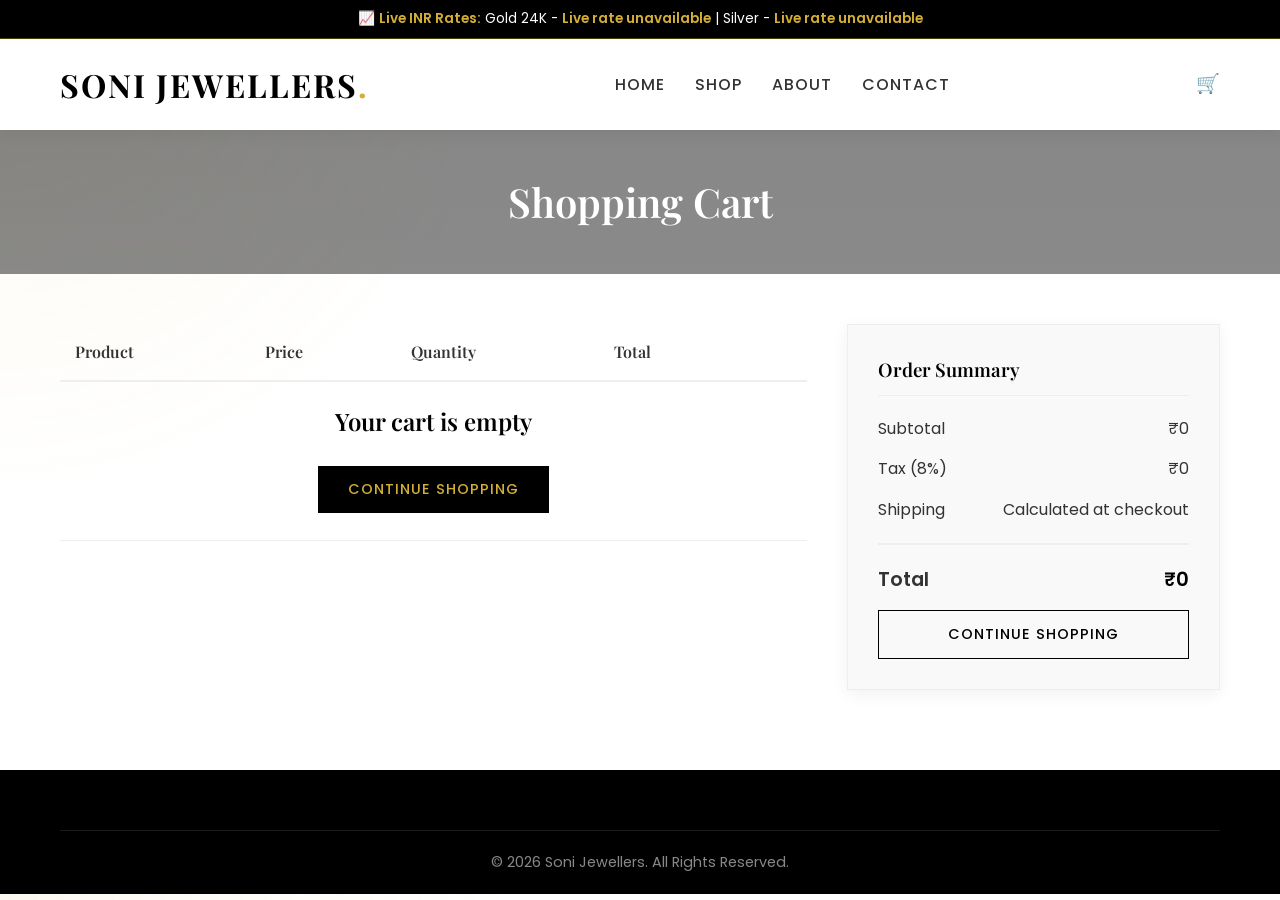
<file: cart.html>
<!DOCTYPE html>
<html lang="en">
<head>
    <meta charset="UTF-8">
    <meta name="viewport" content="width=device-width, initial-scale=1.0">
    <title>Your Cart | Soni Jewellers</title>
    <link rel="stylesheet" href="css/style.css">
    <link rel="stylesheet" href="css/responsive.css">
</head>
<body>

    <!-- Live Rates Top Bar -->
    <div class="top-bar">
        <div class="container">
            📈 <span>Live INR Rates:</span> Gold 24K - <span id="live-gold-price">Fetching live...</span> | Silver - <span id="live-silver-price">Fetching live...</span>
        </div>
    </div>

    <!-- Navbar -->
    <nav class="navbar">
        <div class="container">
            <a href="index.html" class="logo">SONI JEWELLERS<span>.</span></a>
            
            <ul class="nav-links">
                <li><a href="index.html">Home</a></li>
                <li><a href="shop.html">Shop</a></li>
                <li><a href="about.html">About</a></li>
                <li><a href="contact.html">Contact</a></li>
            </ul>

            <div class="nav-icons">
                <a href="cart.html" class="cart-icon">
                    🛒
                    <span class="cart-badge" style="display: none;">0</span>
                </a>
                <div class="hamburger">☰</div>
            </div>
        </div>
    </nav>

    <!-- Page Header -->
    <div class="page-header" style="padding: 40px 0;">
        <div class="container">
            <h1 style="font-size: 2.5rem;">Shopping Cart</h1>
        </div>
    </div>

    <!-- Cart Section -->
    <section class="section" style="padding-top: 0;">
        <div class="container">
            <div class="cart-container">
                
                <div class="cart-items">
                    <div class="cart-table-wrapper">
                        <table class="cart-table">
                            <thead>
                                <tr>
                                    <th>Product</th>
                                    <th>Price</th>
                                    <th>Quantity</th>
                                    <th>Total</th>
                                    <th></th>
                                </tr>
                            </thead>
                            <tbody id="cart-items-container">
                                <!-- Injected via JS -->
                            </tbody>
                        </table>
                    </div>
                </div>

                <div class="cart-summary">
                    <h3>Order Summary</h3>
                    <div class="summary-row">
                        <span>Subtotal</span>
                        <span id="cart-subtotal">₹0</span>
                    </div>
                    <div class="summary-row">
                        <span>Tax (8%)</span>
                        <span id="cart-tax">₹0</span>
                    </div>
                    <div class="summary-row">
                        <span>Shipping</span>
                        <span>Calculated at checkout</span>
                    </div>
                    <div class="summary-total">
                        <span>Total</span>
                        <span id="cart-total" style="color: var(--color-primary);">₹0</span>
                    </div>
                    
                    <button class="btn btn-primary checkout-btn" onclick="window.location.href='checkout.html'">Proceed to Checkout</button>
                    <a href="shop.html" class="btn btn-outline checkout-btn" style="text-align: center; display: block; margin-top: 15px;">Continue Shopping</a>
                </div>

            </div>
        </div>
    </section>

    <!-- Footer -->
    <footer class="footer">
        <div class="container">
            <div class="footer-bottom">
                <p>&copy; <span id="current-year"></span> Soni Jewellers. All Rights Reserved.</p>
            </div>
        </div>
    </footer>

    <!-- Scripts -->
    <script src="js/products.js"></script>
    <script src="js/cart.js"></script>
    <script src="js/main.js"></script>
    <script src="js/live-rates.js"></script>
</body>
</html>
</file>
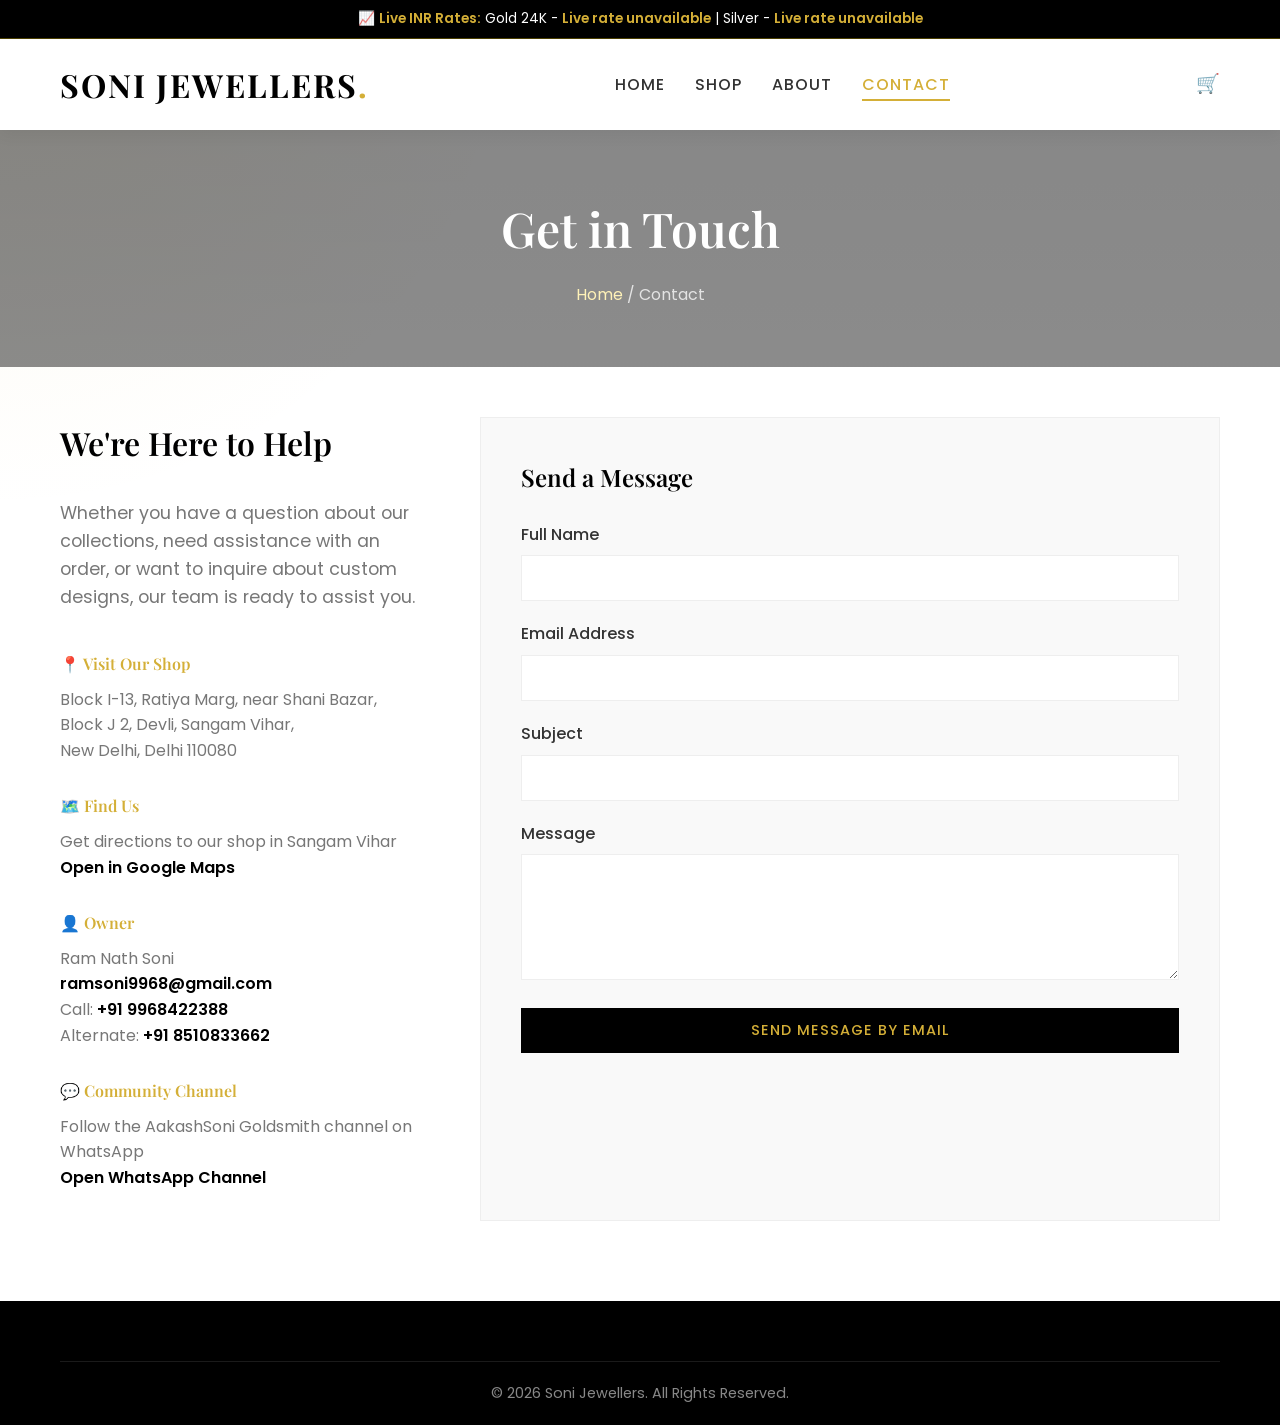
<file: contact.html>
<!DOCTYPE html>
<html lang="en">
<head>
    <meta charset="UTF-8">
    <meta name="viewport" content="width=device-width, initial-scale=1.0">
    <title>Contact Us | Soni Jewellers</title>
    <link rel="stylesheet" href="css/style.css">
    <link rel="stylesheet" href="css/responsive.css">
</head>
<body>

    <!-- Live Rates Top Bar -->
    <div class="top-bar">
        <div class="container">
            📈 <span>Live INR Rates:</span> Gold 24K - <span id="live-gold-price">Fetching live...</span> | Silver - <span id="live-silver-price">Fetching live...</span>
        </div>
    </div>

    <!-- Navbar -->
    <nav class="navbar">
        <div class="container">
            <a href="index.html" class="logo">SONI JEWELLERS<span>.</span></a>
            
            <ul class="nav-links">
                <li><a href="index.html">Home</a></li>
                <li><a href="shop.html">Shop</a></li>
                <li><a href="about.html">About</a></li>
                <li><a href="contact.html" class="active">Contact</a></li>
            </ul>

            <div class="nav-icons">
                <a href="cart.html" class="cart-icon">
                    🛒
                    <span class="cart-badge" style="display: none;">0</span>
                </a>
                <div class="hamburger">☰</div>
            </div>
        </div>
    </nav>

    <!-- Page Header -->
    <div class="page-header">
        <div class="container">
            <h1>Get in Touch</h1>
            <div class="breadcrumb">
                <a href="index.html">Home</a> / Contact
            </div>
        </div>
    </div>

    <!-- Contact Content -->
    <section class="section" style="padding-top: 0;">
        <div class="container">
            <div class="contact-container">
                
                <div class="contact-info">
                    <h2 style="font-size: 2rem; margin-bottom: 30px;">We're Here to Help</h2>
                    <p style="color: var(--color-text-light); margin-bottom: 40px; font-size: 1.1rem;">
                        Whether you have a question about our collections, need assistance with an order, or want to inquire about custom designs, our team is ready to assist you.
                    </p>
                    
                    <div class="contact-info-item">
                        <h4>📍 Visit Our Shop</h4>
                        <p style="color: var(--color-text-light);">Block I-13, Ratiya Marg, near Shani Bazar,<br>Block J 2, Devli, Sangam Vihar,<br>New Delhi, Delhi 110080</p>
                    </div>
                    
                    <div class="contact-info-item">
                        <h4>🗺️ Find Us</h4>
                        <p style="color: var(--color-text-light);">
                            Get directions to our shop in Sangam Vihar<br>
                            <a href="https://www.google.com/maps/search/?api=1&query=Block%20I-13%2C%20Ratiya%20Marg%2C%20near%20Shani%20Bazar%2C%20Block%20J%202%2C%20Devli%2C%20Sangam%20Vihar%2C%20New%20Delhi%2C%20Delhi%20110080" target="_blank" rel="noopener" style="color: var(--color-primary); font-weight: 600;">Open in Google Maps</a>
                        </p>
                    </div>
                    
                    <div class="contact-info-item">
                        <h4>👤 Owner</h4>
                        <p style="color: var(--color-text-light);">
                            Ram Nath Soni<br>
                            <a href="mailto:ramsoni9968@gmail.com" style="color: var(--color-primary); font-weight: 600;">ramsoni9968@gmail.com</a><br>
                            Call: <a href="tel:+919968422388" style="color: var(--color-primary); font-weight: 600;">+91 9968422388</a><br>
                            Alternate: <a href="tel:+918510833662" style="color: var(--color-primary); font-weight: 600;">+91 8510833662</a>
                        </p>
                    </div>
                    
                    <div class="contact-info-item">
                        <h4>💬 Community Channel</h4>
                        <p style="color: var(--color-text-light);">
                            Follow the AakashSoni Goldsmith channel on WhatsApp<br>
                            <a href="https://whatsapp.com/channel/0029VaAYCEkDDmFS52tx6C1o" target="_blank" rel="noopener" style="color: var(--color-primary); font-weight: 600;">Open WhatsApp Channel</a>
                        </p>
                    </div>
                </div>
                
                <div class="contact-form-wrapper" style="background-color: var(--color-bg-light); padding: 40px; border: 1px solid var(--color-border);">
                    <h3 style="margin-bottom: 25px; font-family: var(--font-heading); font-size: 1.5rem;">Send a Message</h3>
                    <form id="contact-form" onsubmit="handleContact(event)">
                        <div class="form-group">
                            <label for="name">Full Name</label>
                            <input type="text" id="name" required>
                        </div>
                        <div class="form-group">
                            <label for="email">Email Address</label>
                            <input type="email" id="email" required>
                        </div>
                        <div class="form-group">
                            <label for="subject">Subject</label>
                            <input type="text" id="subject" required>
                        </div>
                        <div class="form-group">
                            <label for="message">Message</label>
                            <textarea id="message" rows="5" required></textarea>
                        </div>
                        <button type="submit" class="btn btn-primary" style="width: 100%;">Send Message by Email</button>
                    </form>
                </div>

            </div>
        </div>
    </section>

    <!-- Footer -->
    <footer class="footer">
        <div class="container">
            <div class="footer-bottom">
                <p>&copy; <span id="current-year"></span> Soni Jewellers. All Rights Reserved.</p>
            </div>
        </div>
    </footer>

    <!-- Scripts -->
    <script src="js/cart.js"></script>
    <script src="js/main.js?v=motion"></script>
    <script src="js/live-rates.js"></script>
    <script>
        function handleContact(e) {
            e.preventDefault();
            const form = document.getElementById('contact-form');
            const name = document.getElementById('name').value.trim();
            const email = document.getElementById('email').value.trim();
            const subject = document.getElementById('subject').value.trim();
            const message = document.getElementById('message').value.trim();
            const recipient = 'ayssoni9968@gmail.com';
            const emailSubject = encodeURIComponent(subject || 'Website enquiry from Soni Jewellers');
            const emailBody = encodeURIComponent(
                `Name: ${name}\nEmail: ${email}\n\nMessage:\n${message}`
            );
            
            window.location.href = `mailto:${recipient}?subject=${emailSubject}&body=${emailBody}`;
            showToast('Your email app is opening with the message ready to send.');
            
            form.reset();
        }
    </script>
</body>
</html>
</file>
<file: css/style.css>
@import url('https://fonts.googleapis.com/css2?family=Playfair+Display:ital,wght@0,400;0,600;0,700;1,400&family=Poppins:wght@300;400;500;600&display=swap');

:root {
    --color-primary: #000000;
    --color-secondary: #D4AF37; /* Refined gold */
    --color-secondary-light: #FFF2B8;
    --color-accent: #8B1E3F;
    --color-text: #333333;
    --color-text-light: #777777;
    --color-bg: #FFFFFF;
    --color-bg-light: #F9F9F9;
    --color-border: #EEEEEE;
    --color-success: #28a745;
    
    --font-heading: 'Playfair Display', serif;
    --font-body: 'Poppins', sans-serif;
    
    --transition: all 0.3s ease;
    --shadow: 0 4px 16px rgba(0, 0, 0, 0.06);
    --shadow-hover: 0 22px 45px rgba(0, 0, 0, 0.14);
}

* {
    margin: 0;
    padding: 0;
    box-sizing: border-box;
}

body {
    font-family: var(--font-body);
    color: var(--color-text);
    background:
        radial-gradient(circle at top left, rgba(212, 175, 55, 0.08), transparent 32rem),
        var(--color-bg);
    line-height: 1.6;
    overflow-x: hidden;
}

h1, h2, h3, h4, h5, h6 {
    font-family: var(--font-heading);
    color: var(--color-primary);
    font-weight: 600;
}

a {
    text-decoration: none;
    color: inherit;
    transition: var(--transition);
}

ul {
    list-style: none;
}

img {
    max-width: 100%;
    height: auto;
    display: block;
}

/* Typography */
.section-title {
    text-align: center;
    font-size: 2.5rem;
    margin-bottom: 2rem;
    position: relative;
}

.section-title::after {
    content: '';
    position: absolute;
    bottom: -10px;
    left: 50%;
    transform: translateX(-50%);
    width: 60px;
    height: 2px;
    background: linear-gradient(90deg, transparent, var(--color-secondary), transparent);
}

/* Layout Utilities */
.container {
    max-width: 1200px;
    margin: 0 auto;
    padding: 0 20px;
}

.section {
    padding: 80px 0;
}

/* Buttons */
.btn {
    display: inline-block;
    padding: 12px 30px;
    font-family: var(--font-body);
    font-weight: 500;
    text-transform: uppercase;
    letter-spacing: 1px;
    cursor: pointer;
    border: none;
    transition: all 0.4s cubic-bezier(0.165, 0.84, 0.44, 1);
    font-size: 0.9rem;
    border-radius: 0;
    position: relative;
    overflow: hidden;
    z-index: 1;
    isolation: isolate;
}

.btn::before {
    content: '';
    position: absolute;
    bottom: 0;
    left: 0;
    width: 100%;
    height: 0%;
    transition: all 0.4s cubic-bezier(0.165, 0.84, 0.44, 1);
    z-index: -1;
}

.btn::after {
    content: '';
    position: absolute;
    top: -80%;
    left: -45%;
    width: 35%;
    height: 260%;
    background: rgba(255, 255, 255, 0.28);
    transform: rotate(25deg) translateX(-160%);
    transition: transform 0.6s ease;
    z-index: -1;
}

.btn:hover::after {
    transform: rotate(25deg) translateX(420%);
}

.btn-primary {
    background-color: var(--color-primary);
    color: var(--color-secondary);
}

.btn-primary::before {
    background-color: var(--color-secondary);
}

.btn-primary:hover {
    color: var(--color-primary);
    transform: translateY(-3px);
    box-shadow: 0 10px 20px rgba(0,0,0,0.2);
}

.btn-primary:hover::before {
    height: 100%;
}

.btn-outline {
    background-color: transparent;
    color: var(--color-primary);
    border: 1px solid var(--color-primary);
}

.btn-outline::before {
    background-color: var(--color-primary);
}

.btn-outline:hover {
    color: var(--color-secondary);
    transform: translateY(-3px);
}

.btn-outline:hover::before {
    height: 100%;
}

/* Navbar */
.navbar {
    padding: 20px 0;
    background-color: var(--color-bg);
    position: sticky;
    top: 0;
    z-index: 1000;
    box-shadow: var(--shadow);
    transition: padding 0.3s ease, box-shadow 0.3s ease, background-color 0.3s ease;
}

.navbar.scrolled {
    padding: 12px 0;
    background-color: rgba(255, 255, 255, 0.94);
    backdrop-filter: blur(16px);
    box-shadow: 0 12px 30px rgba(0, 0, 0, 0.09);
}

.navbar .container {
    display: flex;
    justify-content: space-between;
    align-items: center;
}

.logo {
    font-family: var(--font-heading);
    font-size: 2rem;
    font-weight: 700;
    color: var(--color-primary);
    letter-spacing: 2px;
    transition: transform 0.3s ease;
}

.logo:hover {
    transform: translateY(-2px);
}

.logo span {
    color: var(--color-secondary);
}

.nav-links {
    display: flex;
    gap: 30px;
}

.nav-links a {
    font-weight: 500;
    font-size: 1rem;
    text-transform: uppercase;
    letter-spacing: 1px;
    position: relative;
    padding-bottom: 5px;
}

.nav-links a::after {
    content: '';
    position: absolute;
    width: 0;
    height: 2px;
    bottom: 0;
    left: 0;
    background-color: var(--color-secondary);
    transition: width 0.3s ease;
}

.nav-links a:hover::after, .nav-links a.active::after {
    width: 100%;
}

.nav-links a:hover, .nav-links a.active {
    color: var(--color-secondary);
}

.nav-icons {
    display: flex;
    gap: 20px;
    align-items: center;
}

.cart-icon {
    position: relative;
    font-size: 1.2rem;
    cursor: pointer;
}

.cart-icon:hover {
    color: var(--color-secondary);
    transform: translateY(-2px) scale(1.08);
}

.cart-badge {
    position: absolute;
    top: -8px;
    right: -10px;
    background-color: var(--color-secondary);
    color: var(--color-primary);
    font-size: 0.7rem;
    font-weight: 700;
    height: 18px;
    width: 18px;
    border-radius: 50%;
    display: flex;
    justify-content: center;
    align-items: center;
}

.hamburger {
    display: none;
    font-size: 1.5rem;
    cursor: pointer;
}

/* Footer */
.footer {
    background-color: var(--color-primary);
    color: var(--color-bg);
    padding: 60px 0 20px;
}

.footer-content {
    display: grid;
    grid-template-columns: repeat(auto-fit, minmax(250px, 1fr));
    gap: 40px;
    margin-bottom: 40px;
}

.footer-col h3 {
    color: var(--color-secondary);
    margin-bottom: 20px;
    font-family: var(--font-body);
    font-size: 1.2rem;
}

.footer-col p {
    color: #ccc;
    margin-bottom: 15px;
}

.footer-links li {
    margin-bottom: 10px;
}

.footer-links a {
    color: #ccc;
}

.footer-links a:hover {
    color: var(--color-secondary);
}

.social-icons {
    display: flex;
    gap: 15px;
}

.social-icons a {
    color: var(--color-bg);
    background-color: rgba(255, 255, 255, 0.1);
    width: 40px;
    height: 40px;
    display: flex;
    justify-content: center;
    align-items: center;
    border-radius: 50%;
}

.social-icons a:hover {
    background-color: var(--color-secondary);
    color: var(--color-primary);
    transform: translateY(-4px);
}

.footer-bottom {
    text-align: center;
    padding-top: 20px;
    border-top: 1px solid rgba(255, 255, 255, 0.1);
    color: #888;
    font-size: 0.9rem;
}

/* Product Card */
.product-card {
    background-color: var(--color-bg);
    border: 1px solid var(--color-border);
    transition: transform 0.45s ease, box-shadow 0.45s ease, border-color 0.45s ease;
    position: relative;
    overflow: hidden;
    isolation: isolate;
}

.product-card::before {
    content: '';
    position: absolute;
    inset: -1px;
    background: linear-gradient(135deg, rgba(212, 175, 55, 0.45), transparent 38%, rgba(139, 30, 63, 0.18));
    opacity: 0;
    transition: opacity 0.45s ease;
    z-index: -1;
}

.product-card:hover {
    box-shadow: var(--shadow-hover);
    transform: translateY(-12px);
    border-color: rgba(212, 175, 55, 0.45);
}

.product-card:hover::before {
    opacity: 1;
}

.product-img {
    position: relative;
    overflow: hidden;
    height: 300px;
}

.product-img img {
    width: 100%;
    height: 100%;
    object-fit: cover;
    transition: transform 0.7s ease, filter 0.7s ease;
}

.product-card:hover .product-img img {
    transform: scale(1.08);
    filter: saturate(1.08) contrast(1.04);
}

.product-badge {
    position: absolute;
    top: 15px;
    left: 15px;
    background-color: var(--color-primary);
    color: var(--color-secondary);
    padding: 5px 10px;
    font-size: 0.8rem;
    font-weight: 500;
    text-transform: uppercase;
    z-index: 2;
}

.product-action {
    position: absolute;
    bottom: -50px;
    left: 0;
    width: 100%;
    transition: bottom 0.35s ease, opacity 0.35s ease;
    display: flex;
    justify-content: center;
    z-index: 2;
    opacity: 0;
}

.product-card:hover .product-action {
    bottom: 20px;
    opacity: 1;
}

.product-info {
    padding: 20px;
    text-align: center;
}

.product-category {
    font-size: 0.8rem;
    color: var(--color-text-light);
    text-transform: uppercase;
    margin-bottom: 5px;
}

.product-title {
    font-family: var(--font-body);
    font-size: 1.1rem;
    margin-bottom: 10px;
}

.product-title a {
    color: var(--color-primary);
}

.product-title a:hover {
    color: var(--color-secondary);
}

.product-price {
    font-weight: 600;
    color: var(--color-primary);
    font-size: 1.2rem;
}

/* Toast Notification */
.toast-container {
    position: fixed;
    bottom: 20px;
    right: 20px;
    z-index: 9999;
    display: flex;
    flex-direction: column;
    gap: 10px;
}

.toast {
    background-color: var(--color-primary);
    color: var(--color-bg);
    padding: 15px 25px;
    border-left: 4px solid var(--color-secondary);
    box-shadow: 0 5px 15px rgba(0,0,0,0.2);
    display: flex;
    align-items: center;
    justify-content: space-between;
    min-width: 300px;
    transform: translateX(120%);
    transition: transform 0.3s ease;
}

.toast.show {
    transform: translateX(0);
}

/* Home Page specific */
.hero {
    height: calc(100vh - 80px);
    background-image: linear-gradient(rgba(0, 0, 0, 0.4), rgba(0, 0, 0, 0.4)), url('https://images.unsplash.com/photo-1515562141207-7a88fb7ce338?auto=format&fit=crop&q=80&w=1920');
    background-size: cover;
    background-position: center;
    background-attachment: fixed; /* CSS fallback; JS enhances it on capable browsers */
    display: flex;
    align-items: center;
    text-align: center;
    color: var(--color-bg);
    position: relative;
    overflow: hidden;
    will-change: background-position;
}

.hero::before {
    content: '';
    position: absolute;
    inset: 0;
    background:
        linear-gradient(120deg, rgba(212, 175, 55, 0.22), transparent 34%),
        radial-gradient(circle at 68% 42%, rgba(255, 255, 255, 0.16), transparent 18rem);
    pointer-events: none;
}

.hero::after {
    content: '';
    position: absolute;
    left: 50%;
    bottom: 34px;
    width: 1px;
    height: 58px;
    background: linear-gradient(var(--color-secondary), transparent);
    animation: scrollCue 1.8s ease-in-out infinite;
}

.hero-content {
    max-width: 800px;
    margin: 0 auto;
    position: relative;
    z-index: 1;
    animation: heroIntro 1s ease-out both;
}

.hero-subtitle {
    font-family: var(--font-body);
    text-transform: uppercase;
    letter-spacing: 3px;
    margin-bottom: 15px;
    color: var(--color-secondary);
    text-shadow: 0 8px 28px rgba(0, 0, 0, 0.35);
}

.hero-title {
    font-size: 4.5rem;
    margin-bottom: 30px;
    color: var(--color-bg);
    text-shadow: 0 18px 60px rgba(0, 0, 0, 0.42);
}

.categories-grid {
    display: grid;
    grid-template-columns: repeat(auto-fit, minmax(250px, 1fr));
    gap: 30px;
}

.category-card {
    position: relative;
    height: 350px;
    overflow: hidden;
    cursor: pointer;
    box-shadow: var(--shadow);
    transform: translateZ(0);
}

.category-card::after {
    content: '';
    position: absolute;
    inset: 18px;
    border: 1px solid rgba(255, 255, 255, 0.55);
    opacity: 0;
    transform: scale(0.92);
    transition: opacity 0.45s ease, transform 0.45s ease;
    pointer-events: none;
    z-index: 2;
}

.category-card img {
    width: 100%;
    height: 100%;
    object-fit: cover;
    transition: transform 0.5s ease;
}

.category-overlay {
    position: absolute;
    inset: 0;
    background: linear-gradient(180deg, rgba(0, 0, 0, 0.08), rgba(0, 0, 0, 0.44));
    display: flex;
    align-items: center;
    justify-content: center;
    transition: all 0.4s ease;
}

.category-card:hover img {
    transform: scale(1.15);
}

.category-card:hover .category-overlay {
    background: linear-gradient(180deg, rgba(0, 0, 0, 0.15), rgba(0, 0, 0, 0.72));
}

.category-card:hover::after {
    opacity: 1;
    transform: scale(1);
}

.category-overlay h3 {
    color: var(--color-bg);
    font-size: 2rem;
    letter-spacing: 2px;
    transform: translateY(20px);
    opacity: 0;
    transition: all 0.4s ease;
}

.category-card:hover .category-overlay h3 {
    transform: translateY(0);
    opacity: 1;
}

.products-grid {
    display: grid;
    grid-template-columns: repeat(auto-fill, minmax(250px, 1fr));
    gap: 30px;
}

.offer-banner {
    background:
        linear-gradient(135deg, rgba(212, 175, 55, 0.16), transparent 42%),
        var(--color-bg-light);
    display: flex;
    align-items: center;
    overflow: hidden;
}

.offer-content {
    flex: 1;
    padding: 60px;
    text-align: center;
}

.offer-content h2 {
    font-size: 3rem;
    margin-bottom: 20px;
}

.offer-img {
    flex: 1;
    height: 500px;
    overflow: hidden;
}

.offer-img img {
    width: 100%;
    height: 100%;
    object-fit: cover;
    transform: scale(1.04);
    transition: transform 0.8s ease;
}

.offer-banner:hover .offer-img img {
    transform: scale(1.1);
}

/* Scroll Reveal Animations */
.reveal {
    opacity: 0;
    transform: translateY(46px);
    transition: opacity 0.85s ease, transform 0.85s ease;
    will-change: opacity, transform;
}

.reveal.active {
    opacity: 1;
    transform: translateY(0);
}

.reveal-left {
    opacity: 0;
    transform: translateX(-42px);
    transition: opacity 0.85s ease, transform 0.85s ease;
}

.reveal-right {
    opacity: 0;
    transform: translateX(42px);
    transition: opacity 0.85s ease, transform 0.85s ease;
}

.reveal-left.active,
.reveal-right.active {
    opacity: 1;
    transform: translateX(0);
}

.products-grid .product-card,
.categories-grid .category-card,
.team-grid .team-member {
    animation: fadeLift 0.7s ease both;
    animation-delay: calc(var(--stagger-index, 0) * 80ms);
}

/* Shop Page Specific */
.page-header {
    background:
        linear-gradient(rgba(0, 0, 0, 0.48), rgba(0, 0, 0, 0.42)),
        url('https://images.unsplash.com/photo-1601121141461-9d6647bca1ed?auto=format&fit=crop&q=80&w=1600');
    background-size: cover;
    background-position: center;
    background-attachment: fixed;
    padding: 60px 0;
    text-align: center;
    margin-bottom: 50px;
    position: relative;
}

.page-header h1 {
    font-size: 3rem;
    color: var(--color-bg);
}

.breadcrumb {
    margin-top: 15px;
    color: var(--color-text-light);
}

.breadcrumb a {
    color: var(--color-primary);
}

.breadcrumb a:hover {
    color: var(--color-secondary);
}

.page-header .breadcrumb {
    color: rgba(255, 255, 255, 0.76);
}

.page-header .breadcrumb a {
    color: var(--color-secondary-light);
}

.shop-container {
    display: grid;
    grid-template-columns: 250px 1fr;
    gap: 40px;
}

.shop-sidebar {
    padding-right: 20px;
    position: sticky;
    top: 112px;
    height: fit-content;
}

.filter-group {
    margin-bottom: 30px;
}

.filter-title {
    font-family: var(--font-body);
    font-size: 1.2rem;
    margin-bottom: 15px;
    padding-bottom: 10px;
    border-bottom: 1px solid var(--color-border);
}

.filter-options label {
    display: block;
    margin-bottom: 10px;
    cursor: pointer;
}

.filter-options input {
    margin-right: 10px;
    accent-color: var(--color-primary);
}

.search-bar {
    width: 100%;
    padding: 12px 15px;
    border: 1px solid var(--color-border);
    font-family: var(--font-body);
    margin-bottom: 20px;
    transition: border-color 0.3s ease, box-shadow 0.3s ease;
}

.search-bar:focus {
    outline: none;
    border-color: var(--color-primary);
    box-shadow: 0 0 0 4px rgba(212, 175, 55, 0.16);
}

/* Product Detail Page Specific */
.product-detail {
    display: grid;
    grid-template-columns: 1fr 1fr;
    gap: 50px;
    margin-bottom: 80px;
}

.pd-img-container {
    background-color: var(--color-bg-light);
    height: 600px;
    display: flex;
    justify-content: center;
    align-items: center;
    overflow: hidden;
}

.pd-img-container img {
    max-height: 100%;
    object-fit: contain;
    transition: transform 0.6s ease;
}

.pd-img-container:hover img {
    transform: scale(1.05) rotate(0.6deg);
}

.pd-info h1 {
    font-size: 2.5rem;
    margin-bottom: 10px;
}

.pd-price {
    font-size: 2rem;
    color: var(--color-secondary);
    font-weight: 600;
    margin-bottom: 20px;
}

.pd-desc {
    margin-bottom: 30px;
    color: var(--color-text-light);
}

.pd-actions {
    display: flex;
    gap: 20px;
    margin-bottom: 30px;
    align-items: center;
}

.qty-selector {
    display: flex;
    border: 1px solid var(--color-border);
    height: 46px;
}

.qty-btn {
    width: 40px;
    background: transparent;
    border: none;
    cursor: pointer;
    font-size: 1.2rem;
    transition: var(--transition);
}

.qty-btn:hover {
    background-color: var(--color-bg-light);
    color: var(--color-secondary);
}

.qty-input {
    width: 50px;
    text-align: center;
    border: none;
    border-left: 1px solid var(--color-border);
    border-right: 1px solid var(--color-border);
    font-family: var(--font-body);
    font-weight: 500;
    appearance: textfield;
}

.pd-meta p {
    margin-bottom: 10px;
    font-size: 0.9rem;
}

.pd-meta span {
    font-weight: 600;
    color: var(--color-primary);
}

/* Cart Page Specific */
.cart-container {
    display: grid;
    grid-template-columns: 2fr 1fr;
    gap: 40px;
}

.cart-table-wrapper {
    overflow-x: auto;
}

.cart-table {
    width: 100%;
    border-collapse: collapse;
}

.cart-table th {
    text-align: left;
    padding: 15px;
    border-bottom: 2px solid var(--color-border);
    font-family: var(--font-heading);
    font-weight: 600;
}

.cart-table td {
    padding: 20px 15px;
    border-bottom: 1px solid var(--color-border);
    vertical-align: middle;
}

.cart-item-info {
    display: flex;
    align-items: center;
    gap: 20px;
}

.cart-item-img {
    width: 80px;
    height: 80px;
    object-fit: cover;
}

.remove-btn {
    color: #dc3545;
    background: transparent;
    border: none;
    cursor: pointer;
    font-size: 1.2rem;
}

.cart-summary {
    background-color: var(--color-bg-light);
    padding: 30px;
    border: 1px solid var(--color-border);
    height: fit-content;
    box-shadow: var(--shadow);
}

.cart-summary h3 {
    margin-bottom: 20px;
    padding-bottom: 10px;
    border-bottom: 1px solid var(--color-border);
}

.summary-row {
    display: flex;
    justify-content: space-between;
    margin-bottom: 15px;
}

.summary-total {
    display: flex;
    justify-content: space-between;
    margin-top: 20px;
    padding-top: 20px;
    border-top: 2px solid var(--color-border);
    font-size: 1.2rem;
    font-weight: 600;
}

.checkout-btn {
    width: 100%;
    margin-top: 30px;
}

.empty-cart-msg {
    text-align: center;
    padding: 50px 0;
}

/* Checkout Page Specific */
.checkout-form {
    background-color: var(--color-bg-light);
    padding: 40px;
    border: 1px solid var(--color-border);
}

.form-row {
    display: grid;
    grid-template-columns: 1fr 1fr;
    gap: 20px;
    margin-bottom: 20px;
}

.form-group {
    margin-bottom: 20px;
}

.form-group label {
    display: block;
    margin-bottom: 8px;
    font-weight: 500;
}

.form-group input, .form-group select, .form-group textarea {
    width: 100%;
    padding: 12px 15px;
    border: 1px solid var(--color-border);
    font-family: var(--font-body);
}

.form-group input:focus, .form-group select:focus, .form-group textarea:focus {
    outline: none;
    border-color: var(--color-primary);
}

.payment-methods {
    display: flex;
    gap: 20px;
    margin-bottom: 30px;
}

.payment-method {
    flex: 1;
    border: 1px solid var(--color-border);
    padding: 15px;
    text-align: center;
    cursor: pointer;
    transition: var(--transition);
}

.payment-method:hover {
    transform: translateY(-3px);
    box-shadow: var(--shadow);
}

.payment-method input {
    display: none;
}

.payment-method:has(input:checked) {
    border-color: var(--color-secondary);
    background-color: rgba(255, 215, 0, 0.1);
}

/* About & Contact specific */
.about-content {
    display: grid;
    grid-template-columns: 1fr 1fr;
    gap: 50px;
    align-items: center;
    margin-bottom: 80px;
}

.team-grid {
    display: grid;
    grid-template-columns: repeat(auto-fit, minmax(250px, 1fr));
    gap: 30px;
}

.team-member {
    text-align: center;
    transition: transform 0.35s ease;
}

.team-member img {
    width: 220px;
    height: 220px;
    object-fit: cover;
    border-radius: 50%;
    margin: 0 auto 20px;
    box-shadow: var(--shadow);
    transition: transform 0.45s ease, box-shadow 0.45s ease;
}

.team-member:hover {
    transform: translateY(-8px);
}

.team-member:hover img {
    transform: scale(1.04);
    box-shadow: var(--shadow-hover);
}

.contact-container {
    display: grid;
    grid-template-columns: 1fr 2fr;
    gap: 50px;
}

.contact-info-item {
    margin-bottom: 30px;
    transition: transform 0.3s ease;
}

.contact-info-item:hover {
    transform: translateX(6px);
}

.contact-info-item h4 {
    margin-bottom: 10px;
    color: var(--color-secondary);
}

/* Live Rates Top Bar */
.top-bar {
    background-color: var(--color-primary);
    color: var(--color-bg);
    padding: 8px 0;
    font-size: 0.85rem;
    font-family: var(--font-body);
    text-align: center;
    border-bottom: 1px solid rgba(255, 215, 0, 0.3);
    position: relative;
    overflow: hidden;
}

.top-bar::before {
    content: '';
    position: absolute;
    inset: 0;
    background: linear-gradient(90deg, transparent, rgba(212, 175, 55, 0.22), transparent);
    transform: translateX(-100%);
    animation: rateSheen 6s ease-in-out infinite;
}

.top-bar span {
    color: var(--color-secondary);
    font-weight: 600;
    position: relative;
}

.price-flash {
    animation: flashGreen 1s ease-out;
}

@keyframes flashGreen {
    0% { background-color: rgba(40, 167, 69, 0.5); color: #fff; border-radius: 4px; padding: 0 4px; }
    100% { background-color: transparent; }
}

@keyframes heroIntro {
    from {
        opacity: 0;
        transform: translateY(26px);
    }
    to {
        opacity: 1;
        transform: translateY(0);
    }
}

@keyframes scrollCue {
    0%, 100% {
        opacity: 0.35;
        transform: translateY(0);
    }
    50% {
        opacity: 1;
        transform: translateY(12px);
    }
}

@keyframes fadeLift {
    from {
        opacity: 0;
        transform: translateY(24px);
    }
    to {
        opacity: 1;
        transform: translateY(0);
    }
}

@keyframes rateSheen {
    0%, 35% {
        transform: translateX(-100%);
    }
    70%, 100% {
        transform: translateX(100%);
    }
}

@media (prefers-reduced-motion: reduce) {
    *,
    *::before,
    *::after {
        animation-duration: 0.01ms !important;
        animation-iteration-count: 1 !important;
        scroll-behavior: auto !important;
        transition-duration: 0.01ms !important;
    }
}
</file>
<file: css/responsive.css>
/* Media Queries */

/* Tablets and below */
@media (max-width: 991px) {
    .shop-container, .product-detail, .cart-container, .about-content, .contact-container {
        grid-template-columns: 1fr;
        gap: 30px;
    }
    
    .pd-img-container {
        height: 400px;
    }
    
    .offer-banner {
        flex-direction: column;
    }
    
    .offer-img {
        height: 300px;
        width: 100%;
    }

    .shop-sidebar {
        position: static;
        padding-right: 0;
    }
    
    .hero-title {
        font-size: 3.5rem;
    }

    .page-header,
    .hero {
        background-attachment: scroll;
    }
}

/* Mobile Devices */
@media (max-width: 768px) {
    .hamburger {
        display: block;
    }

    .nav-links {
        position: fixed;
        top: 108px;
        left: -100%;
        flex-direction: column;
        background-color: var(--color-bg);
        width: 100%;
        height: calc(100vh - 108px);
        text-align: center;
        transition: 0.3s;
        padding-top: 50px;
        box-shadow: var(--shadow);
    }

    .nav-links.active {
        left: 0;
    }

    .nav-links li {
        margin: 20px 0;
    }

    .hero-title {
        font-size: 2.5rem;
    }
    
    .section-title {
        font-size: 2rem;
    }

    .section {
        padding: 60px 0;
    }

    .category-card {
        height: 280px;
    }

    .top-bar {
        font-size: 0.75rem;
    }

    .form-row {
        grid-template-columns: 1fr;
    }
    
    .cart-table th:nth-child(3), .cart-table td:nth-child(3) {
        display: none; /* Hide individual price on very small screens to save space */
    }
    
    .payment-methods {
        flex-direction: column;
        gap: 10px;
    }
}

/* Small Mobile */
@media (max-width: 480px) {
    .hero-title {
        font-size: 2rem;
    }

    .hero {
        height: 78vh;
    }

    .hero::after {
        bottom: 18px;
        height: 42px;
    }

    .offer-content {
        padding: 42px 22px;
    }

    .offer-content h2,
    .page-header h1 {
        font-size: 2.2rem;
    }
    
    .pd-actions {
        flex-direction: column;
        align-items: flex-start;
    }
    
    .btn {
        width: 100%;
        text-align: center;
    }
}
</file>
